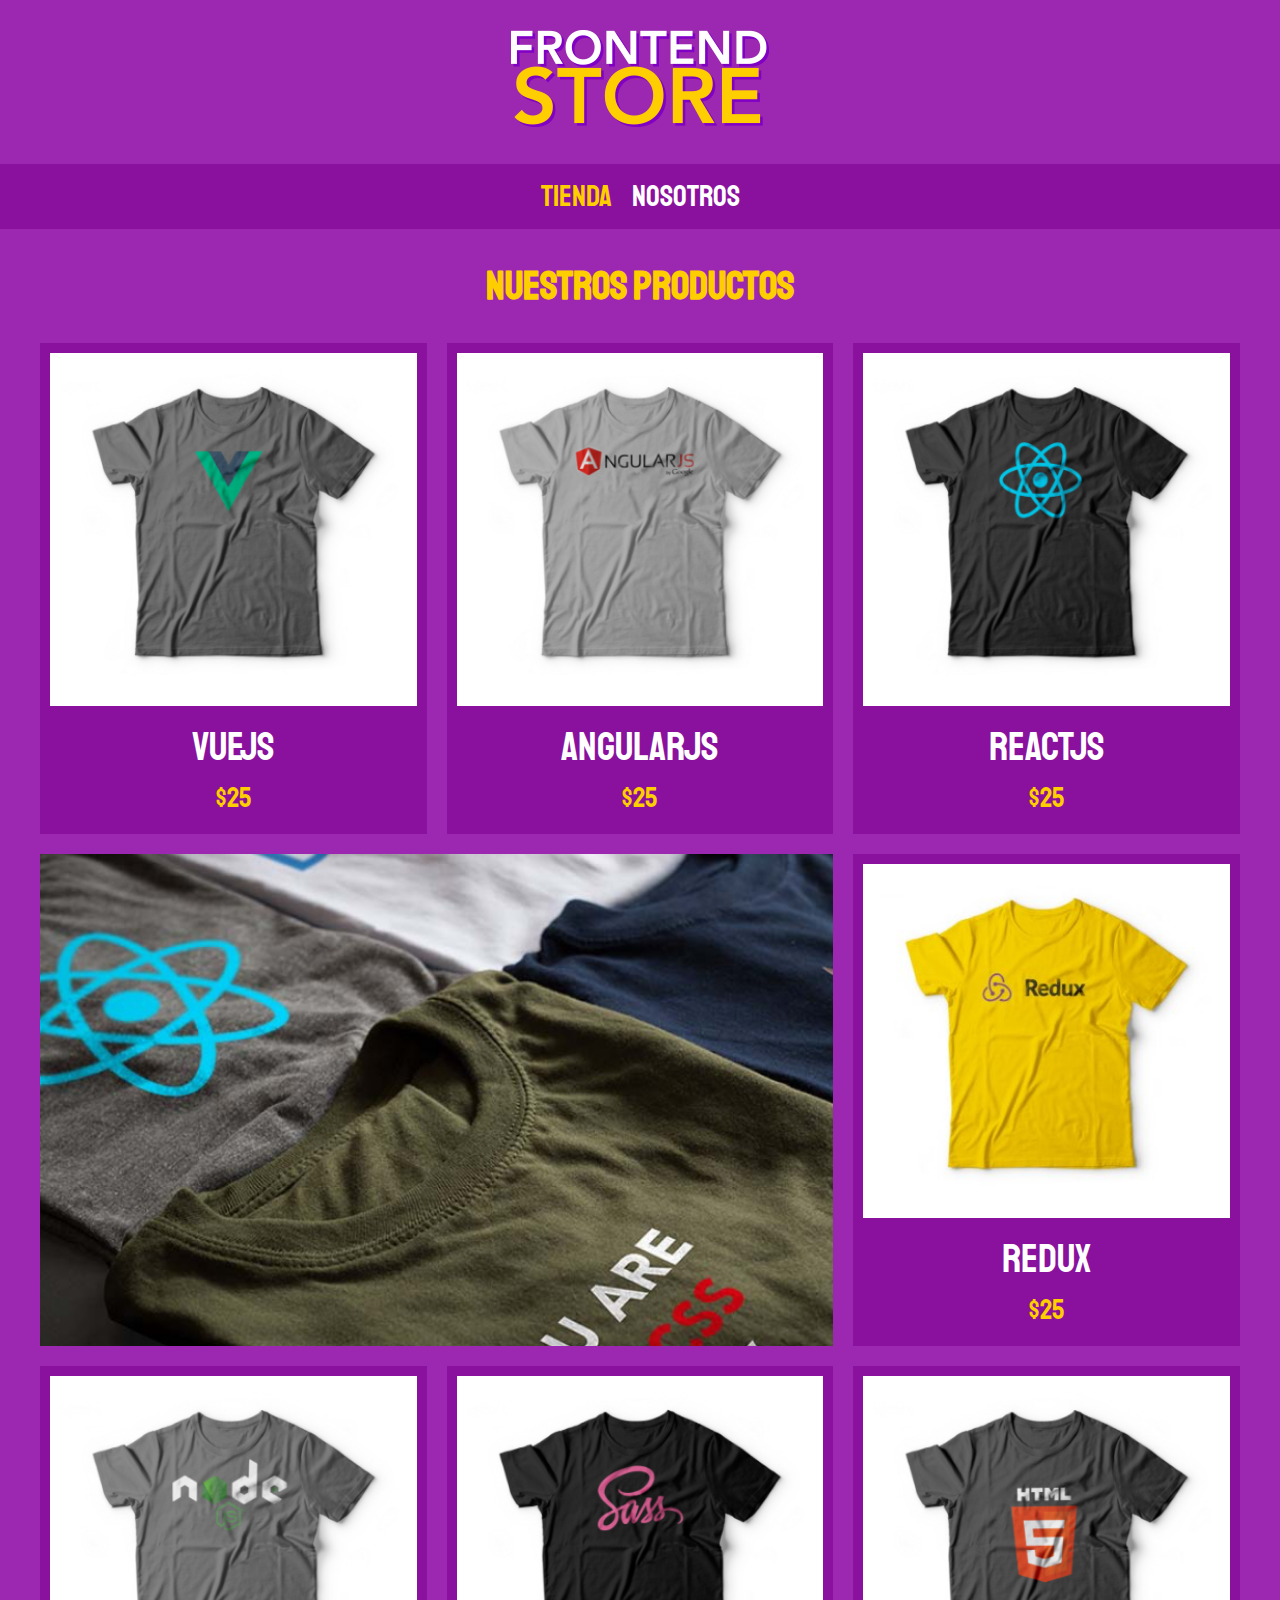
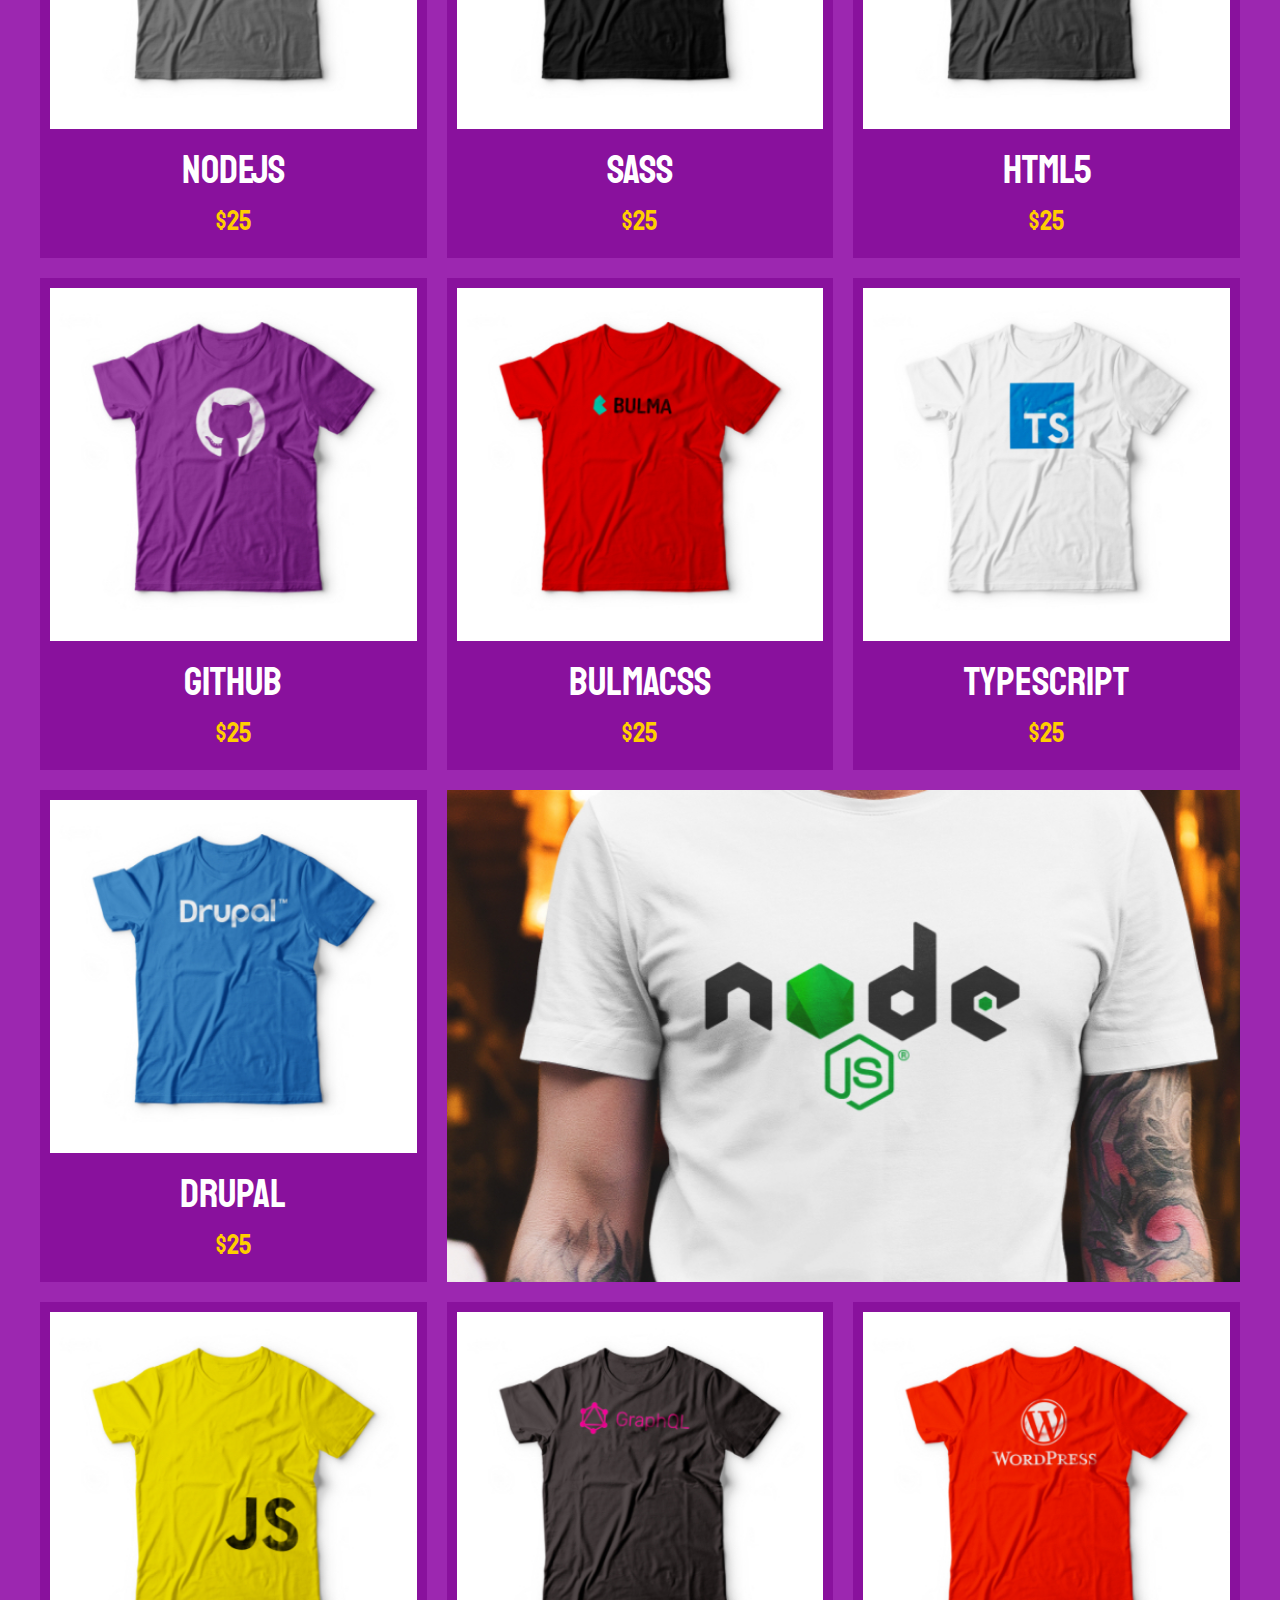
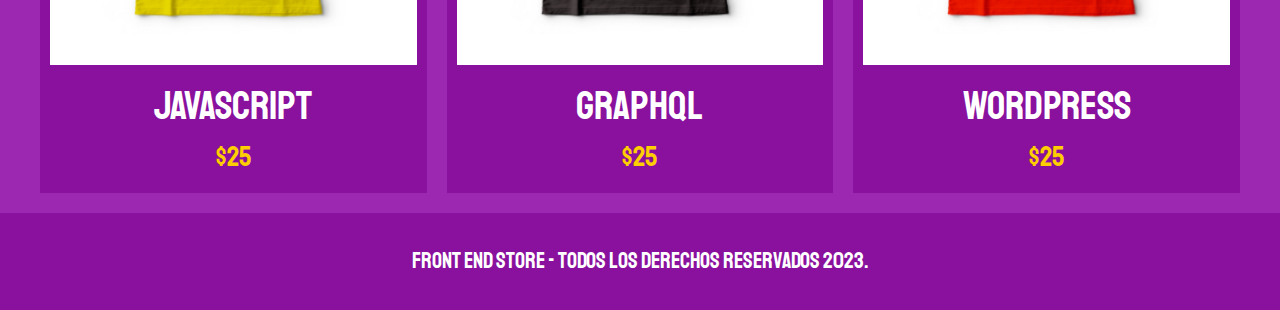
<file: index.html>
<!DOCTYPE html>
<html lang="en">
<head>
    <meta charset="UTF-8">
    <meta http-equiv="X-UA-Compatible" content="IE=edge">
    <meta name="viewport" content="width=device-width, initial-scale=1.0">
    <title>FrontEnd Store</title>
    <link rel="stylesheet" href="css/normalize.css">
    <link rel="preconnect" href="https://fonts.googleapis.com">
    <link rel="preconnect" href="https://fonts.gstatic.com" crossorigin>
    <link href="https://fonts.googleapis.com/css2?family=Staatliches&display=swap" rel="stylesheet">
    <link rel="stylesheet" href="css/styles.css">
</head>
<body>
    <header class="header">
        <a href="index.html">
            <img class="header__logo"src="img/logo.png" alt="Logotipo">
        </a>
    </header>

    <nav class="navegacion">
        <a class="navegacion__enlace navegacion__enlace--activo" href="index.html">Tienda</a>
        <a class="navegacion__enlace" href="nosotros.html">Nosotros</a>
    </nav>

    <main class="contenedor">
        <h1>Nuestros productos</h1>

        <div class="grid">
            <div class="producto">
                <a href="producto.html">
                    <img class="producto__imagen" src="img/1.jpg" alt="imagen camisa">
                    <div class="producto__informacion">
                        <p class="producto__nombre">VueJS</p>
                        <p class="producto__precio">$25</p>
                    </div> <!-- .producto-->
                </a>
            </div>

            <div class="producto">
                <a href="producto.html">
                    <img class="producto__imagen" src="img/2.jpg" alt="imagen camisa">
                    <div class="producto__informacion">
                        <p class="producto__nombre">AngularJS</p>
                        <p class="producto__precio">$25</p>
                    </div> <!-- .producto-->
                </a>
            </div>

            <div class="producto">
                <a href="producto.html">
                    <img class="producto__imagen" src="img/3.jpg" alt="imagen camisa">
                    <div class="producto__informacion">
                        <p class="producto__nombre">ReactJS</p>
                        <p class="producto__precio">$25</p>
                    </div> <!-- .producto-->
                </a>
            </div>

            <div class="producto">
                <a href="producto.html">
                    <img class="producto__imagen" src="img/4.jpg" alt="imagen camisa">
                    <div class="producto__informacion">
                        <p class="producto__nombre">Redux</p>
                        <p class="producto__precio">$25</p>
                    </div> <!-- .producto-->
                </a>
            </div>

            <div class="producto">
                <a href="producto.html">
                    <img class="producto__imagen" src="img/5.jpg" alt="imagen camisa">
                    <div class="producto__informacion">
                        <p class="producto__nombre">NodeJS</p>
                        <p class="producto__precio">$25</p>
                    </div> <!-- .producto-->
                </a>
            </div>

            <div class="producto">
                <a href="producto.html">
                    <img class="producto__imagen" src="img/6.jpg" alt="imagen camisa">
                    <div class="producto__informacion">
                        <p class="producto__nombre">SASS</p>
                        <p class="producto__precio">$25</p>
                    </div> <!-- .producto-->
                </a>
            </div>

            <div class="producto">
                <a href="producto.html">
                    <img class="producto__imagen" src="img/7.jpg" alt="imagen camisa">
                    <div class="producto__informacion">
                        <p class="producto__nombre">HTML5</p>
                        <p class="producto__precio">$25</p>
                    </div> <!-- .producto-->
                </a>
            </div>

            <div class="producto">
                <a href="producto.html">
                    <img class="producto__imagen" src="img/8.jpg" alt="imagen camisa">
                    <div class="producto__informacion">
                        <p class="producto__nombre">Github</p>
                        <p class="producto__precio">$25</p>
                    </div> <!-- .producto-->
                </a>
            </div>

            <div class="producto">
                <a href="producto.html">
                    <img class="producto__imagen" src="img/9.jpg" alt="imagen camisa">
                    <div class="producto__informacion">
                        <p class="producto__nombre">BulmaCSS</p>
                        <p class="producto__precio">$25</p>
                    </div> <!-- .producto-->
                </a>
            </div>

            <div class="producto">
                <a href="producto.html">
                    <img class="producto__imagen" src="img/10.jpg" alt="imagen camisa">
                    <div class="producto__informacion">
                        <p class="producto__nombre">TypeScript</p>
                        <p class="producto__precio">$25</p>
                    </div> <!-- .producto-->
                </a>
            </div>

            <div class="producto">
                <a href="producto.html">
                    <img class="producto__imagen" src="img/11.jpg" alt="imagen camisa">
                    <div class="producto__informacion">
                        <p class="producto__nombre">Drupal</p>
                        <p class="producto__precio">$25</p>
                    </div> <!-- .producto-->
                </a>
            </div>

            <div class="producto">
                <a href="producto.html">
                    <img class="producto__imagen" src="img/12.jpg" alt="imagen camisa">
                    <div class="producto__informacion">
                        <p class="producto__nombre">JavaScript</p>
                        <p class="producto__precio">$25</p>
                    </div> <!-- .producto-->
                </a>
            </div>

            <div class="producto">
                <a href="producto.html">
                    <img class="producto__imagen" src="img/13.jpg" alt="imagen camisa">
                    <div class="producto__informacion">
                        <p class="producto__nombre">GraphQL</p>
                        <p class="producto__precio">$25</p>
                    </div> <!-- .producto-->
                </a>
            </div>

            <div class="producto">
                <a href="producto.html">
                    <img class="producto__imagen" src="img/14.jpg" alt="imagen camisa">
                    <div class="producto__informacion">
                        <p class="producto__nombre">WordPress</p>
                        <p class="producto__precio">$25</p>
                    </div> <!-- .producto-->
                </a>
            </div>

            <div class="grafico grafico--camisas"></div>
            <div class="grafico grafico--node"></div>
        </div>

    </main>

    <footer class="footer">
        <p class="footer__texto">Front End Store - Todos los derechos reservados 2023.</p>
    </footer>
</body>
</html>
</file>
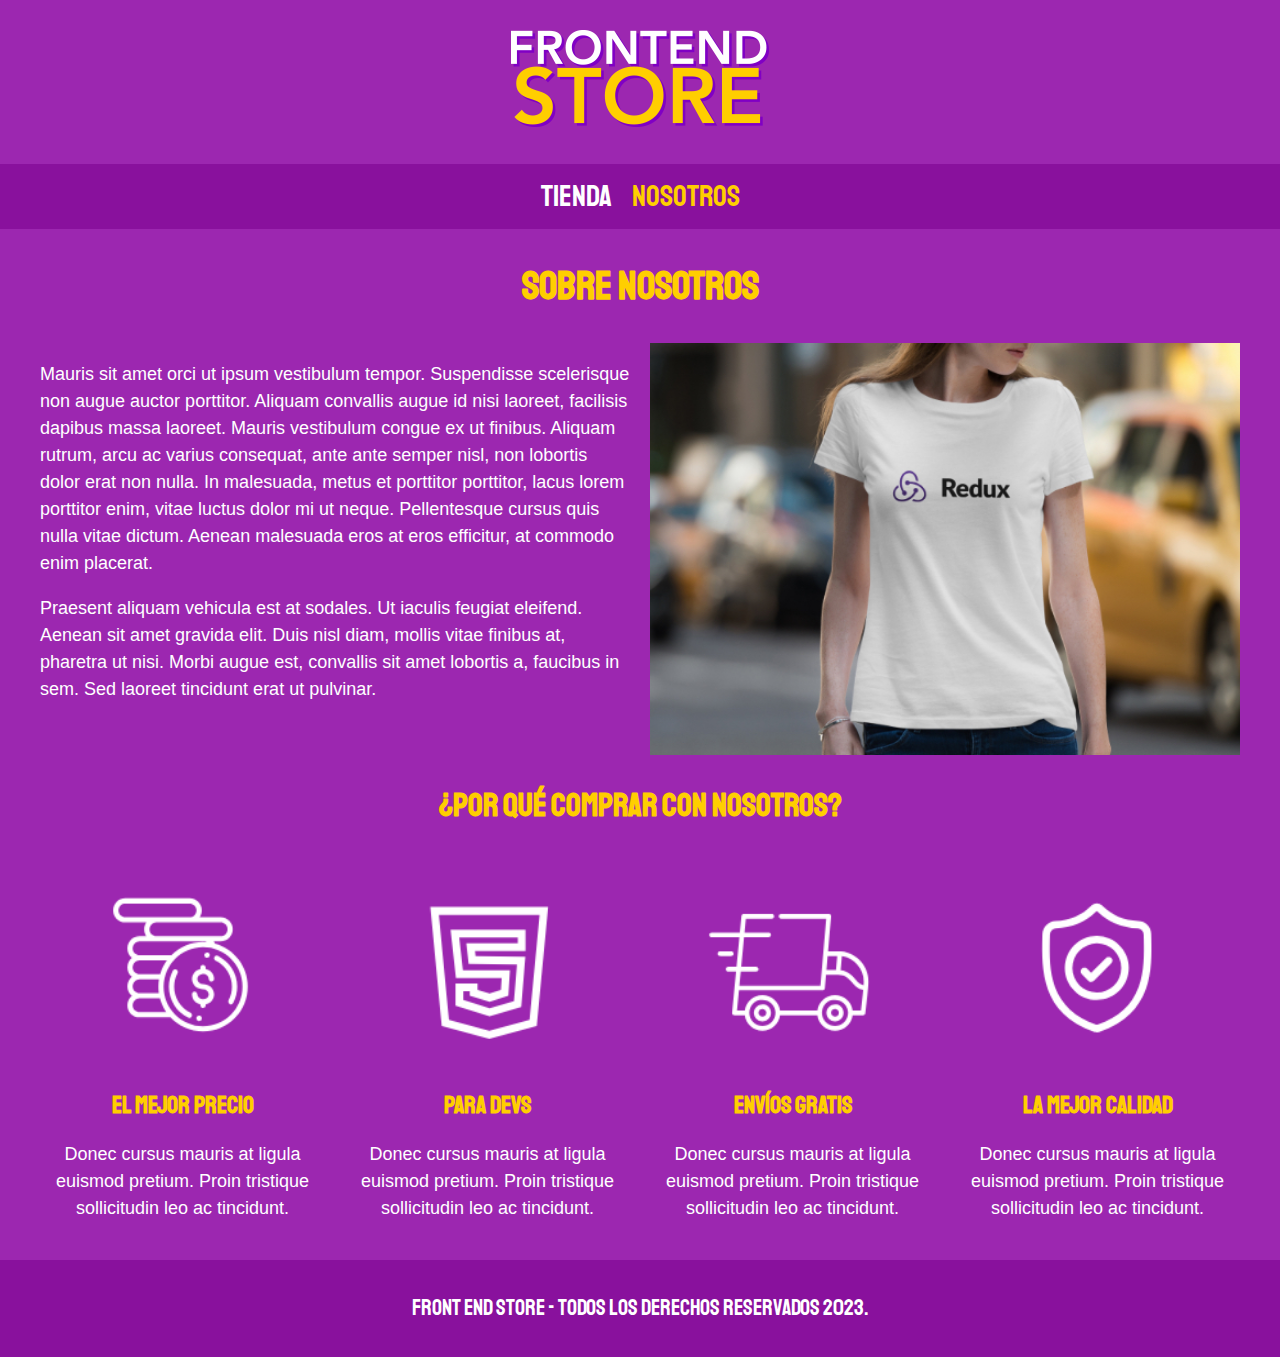
<file: nosotros.html>
<!DOCTYPE html>
<html lang="en">
<head>
    <meta charset="UTF-8">
    <meta http-equiv="X-UA-Compatible" content="IE=edge">
    <meta name="viewport" content="width=device-width, initial-scale=1.0">
    <title>FrontEnd Store</title>
    <link rel="stylesheet" href="css/normalize.css">
    <link rel="preconnect" href="https://fonts.googleapis.com">
    <link rel="preconnect" href="https://fonts.gstatic.com" crossorigin>
    <link href="https://fonts.googleapis.com/css2?family=Staatliches&display=swap" rel="stylesheet">
    <link rel="stylesheet" href="css/styles.css">
</head>
<body>
    <header class="header">
        <a href="index.html">
            <img class="header__logo"src="img/logo.png" alt="Logotipo">
        </a>
    </header>

    <nav class="navegacion">
        <a class="navegacion__enlace" href="index.html">Tienda</a>
        <a class="navegacion__enlace navegacion__enlace--activo" href="nosotros.html">Nosotros</a>
    </nav>

    <main class="contenedor">
        <h1>Sobre Nosotros</h1>

        <div class="nosotros">
            <div class="nosotros__contenido">
                <p>Mauris sit amet orci ut ipsum vestibulum tempor. Suspendisse scelerisque non augue auctor porttitor. 
                Aliquam convallis augue id nisi laoreet, facilisis dapibus massa laoreet. Mauris vestibulum congue ex ut finibus. 
                Aliquam rutrum, arcu ac varius consequat, ante ante semper nisl, non lobortis dolor erat non nulla. 
                In malesuada, metus et porttitor porttitor, lacus lorem porttitor enim, vitae luctus dolor mi ut neque. 
                Pellentesque cursus quis nulla vitae dictum. Aenean malesuada eros at eros efficitur, at commodo enim placerat.</p>
                    
                <p>Praesent aliquam vehicula est at sodales. Ut iaculis feugiat eleifend. Aenean sit amet gravida elit.
                Duis nisl diam, mollis vitae finibus at, pharetra ut nisi. Morbi augue est, convallis sit amet lobortis a, faucibus in sem. 
                Sed laoreet tincidunt erat ut pulvinar.</p>
                
            </div>
            <img class="nosotros__imagen" src="img/nosotros.jpg" alt="imagen nosotros">
        </div>

    </main>

    <section class="contenedor comprar">
        <h2 class="comprar_titulo">¿Por qué comprar con nosotros?</h2>
        <div class="bloques">
            <div class="bloque">
                <img class="bloque__imagen" src="img/icono_1.png" alt="porque comprar">
                <h3 class="bloque__titulo">El mejor precio</h3>
                <p>Donec cursus mauris at ligula euismod pretium. 
                    Proin tristique sollicitudin leo ac tincidunt.</p>
            </div><!--.bloque-->

            <div class="bloque">
                <img class="bloque__imagen" src="img/icono_2.png" alt="porque comprar">
                <h3 class="bloque__titulo">Para Devs</h3>
                <p>Donec cursus mauris at ligula euismod pretium. 
                    Proin tristique sollicitudin leo ac tincidunt.</p>
            </div><!--.bloque-->

            <div class="bloque">
                <img class="bloque__imagen" src="img/icono_3.png" alt="porque comprar">
                <h3 class="bloque__titulo">Envíos Gratis</h3>
                <p>Donec cursus mauris at ligula euismod pretium. 
                    Proin tristique sollicitudin leo ac tincidunt.</p>
            </div><!--.bloque-->

            <div class="bloque">
                <img class="bloque__imagen" src="img/icono_4.png" alt="porque comprar">
                <h3 class="bloque__titulo">La mejor calidad</h3>
                <p>Donec cursus mauris at ligula euismod pretium. 
                    Proin tristique sollicitudin leo ac tincidunt.</p>
            </div><!--.bloque-->
        </div><!--bloques-->
    </section>

    <footer class="footer">
        <p class="footer__texto">Front End Store - Todos los derechos reservados 2023.</p>
    </footer>
</body>
</html>
</file>
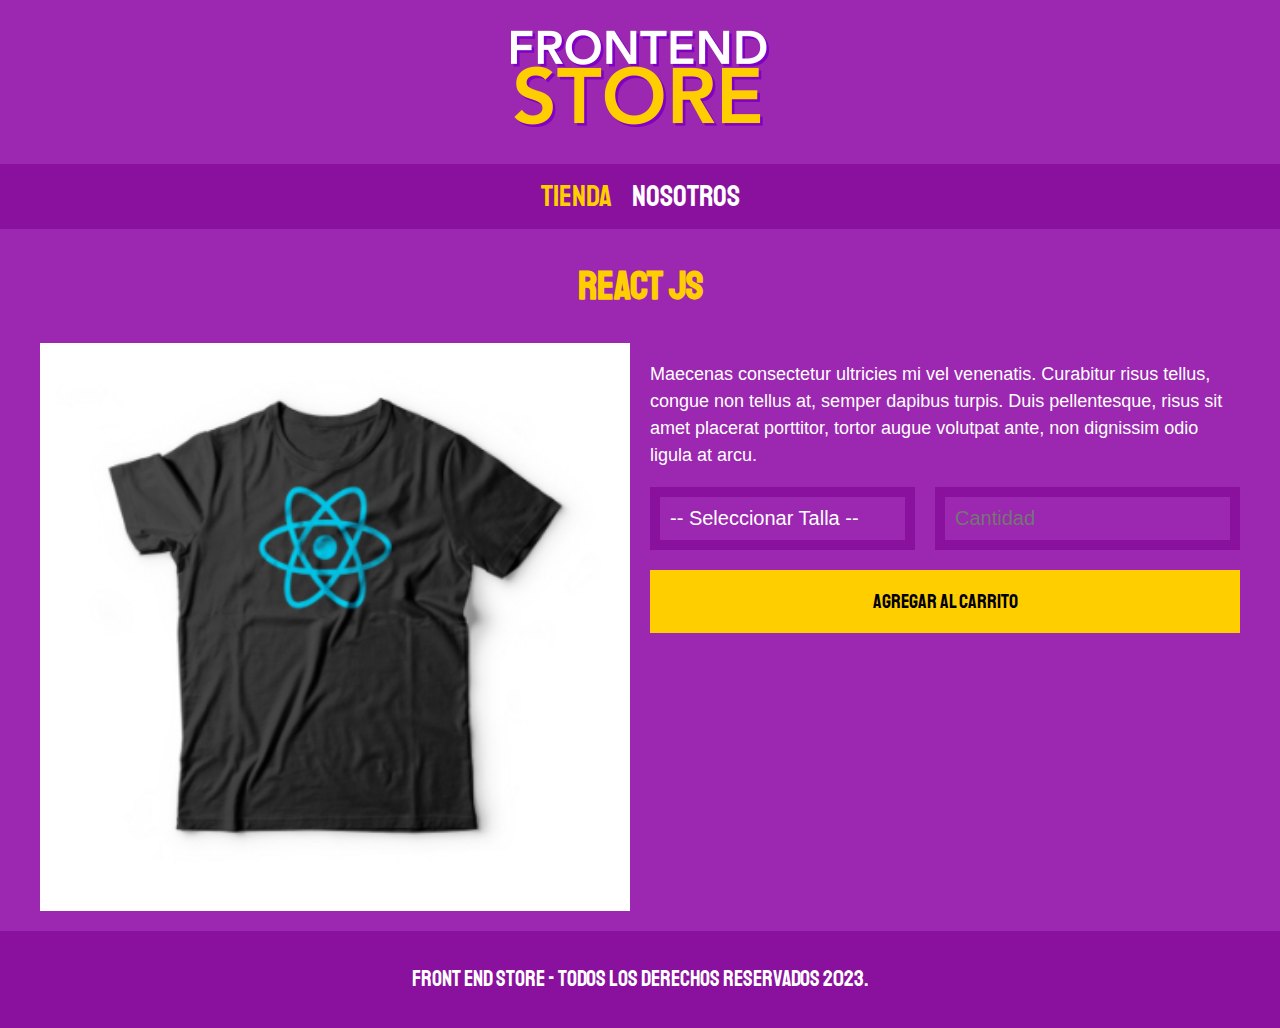
<file: producto.html>
<!DOCTYPE html>
<html lang="en">
<head>
    <meta charset="UTF-8">
    <meta http-equiv="X-UA-Compatible" content="IE=edge">
    <meta name="viewport" content="width=device-width, initial-scale=1.0">
    <title>FrontEnd Store</title>
    <link rel="stylesheet" href="css/normalize.css">
    <link rel="preconnect" href="https://fonts.googleapis.com">
    <link rel="preconnect" href="https://fonts.gstatic.com" crossorigin>
    <link href="https://fonts.googleapis.com/css2?family=Staatliches&display=swap" rel="stylesheet">
    <link rel="stylesheet" href="css/styles.css">
</head>
<body>
    <header class="header">
        <a href="index.html">
            <img class="header__logo"src="img/logo.png" alt="Logotipo">
        </a>
    </header>

    <nav class="navegacion">
        <a class="navegacion__enlace navegacion__enlace--activo" href="index.html">Tienda</a>
        <a class="navegacion__enlace" href="nosotros.html">Nosotros</a>
    </nav>

    <main class="contenedor">
        <h1>React JS</h1>

        <div class="camisa">
            <img class="camisa__imagen" src="img/3.jpg" alt="Imagen del Producto">
            
            <div class="camisa__contenido">
                <p>Maecenas consectetur ultricies mi vel venenatis. Curabitur risus tellus, congue non 
                    tellus at, semper dapibus turpis. Duis pellentesque, risus sit amet placerat porttitor, 
                    tortor augue volutpat ante, non dignissim odio ligula at arcu.</p>

                    <form class="formulario">
                        <select class="formulario__campo" name="" id="">
                            <option disabled selected>-- Seleccionar Talla --</option>
                            <option value="">Chica</option>
                            <option value="">Mediana</option>
                            <option value="">Grande</option>
                        </select>
                        <input class="formulario__campo" type="number" placeholder="Cantidad" min="1">
                        <input class="formulario__submit" type="submit" value="Agregar al Carrito">
                    </form>
            </div>
        </div>

    </main>

    <footer class="footer">
        <p class="footer__texto">Front End Store - Todos los derechos reservados 2023.</p>
    </footer>
</body>
</html>
</file>
<file: css/styles.css>
:root{
    --primario : #9c27b0;
    --primarioOscuro: #89119d;
    --secundario: #FFCE00;
    --secundarioOscuro: rgb(233,187,2);
    --blanco: #fff;
    --negro: #000;
    --fuentePrincipal: 'Staatliches', cursive;
}

html{
    box-sizing: border-box;
    font-size: 62.5%;
}
*, *:before, *:after {
    box-sizing: inherit;
}

/* Globales */
body{
    background-color: var(--primario);
    font-size: 1.6rem;
    line-height: 1.5;
}
p{
    font-size: 1.8rem;
    font-family: Arial, Helvetica, sans-serif;
    color: var(--blanco);
}
a{
    text-decoration: none;
}
img{
    width: 100%;
}

.contenedor{
    max-width: 120rem;
    margin: 0 auto;
}

h1,h2,h3{
    text-align: center;
    color: var(--secundario);
    font-family: var(--fuentePrincipal);
}
h1{
    font-size: 4rem;
}
h2{
    font-size: 3.2rem;
}
h3{
    font-size: 2.4rem;
}

/* Header */

.header {
    display: flex;
    justify-content: center;
}
.header__logo{
    margin: 3rem 0;
}
.footer{
    background-color: var(--primarioOscuro);
    padding: 1rem 0;
    margin-top: 2rem;
}
.footer__texto{
    font-family: var(--fuentePrincipal);
    text-align: center;
    font-size: 2.2rem;
}

/* Navegación */
.navegacion{
    background-color: var(--primarioOscuro);
    padding: 1rem 0;
    display: flex;
    justify-content: center;
    gap: 2rem; /* separa elementos entre si */
}
.navegacion__enlace{
    font-family: var(--fuentePrincipal);
    color: var(--blanco);
    font-size: 3rem;
}
.navegacion__enlace--activo,
.navegacion__enlace:hover{
    color: var(--secundario);
}

/* Grid */
.grid{
    display: grid;
    grid-template-columns: repeat(2, 1fr);
    gap: 2rem;
}
@media (min-width: 768px){
    .grid{
        display: grid;
        grid-template-columns: repeat(3, 1fr);
        }
    }

/* Productos */
.producto{
    background-color: var(--primarioOscuro);
    padding: 1rem;
}

.producto__nombre{
    font-size: 4rem;
}
.producto__precio{
    font-size: 2.8rem;
    color: var(--secundario);
}
.producto__nombre,
.producto__precio{
    font-family: var(--fuentePrincipal);
    margin: 1rem 0;
    text-align: center;
    line-height: 1.2;
}

/* Graficos */
.grafico{
    min-height: 30rem;
    background-repeat: no-repeat;
    background-size: cover;
    grid-column: 1 / 3;
}

.grafico--camisas{
    grid-row: 2 / 3;
    background-image: url(../img/grafico1.jpg);
}

.grafico--node{
    background-image: url(../img/grafico2.jpg);
    grid-row: 8 / 9;
}
@media (min-width: 768px){
    .grafico--node{
        grid-row: 5 / 6;
        grid-column: 2 / 4;
    }
}

/* Nosotros */
.nosotros{
    display: grid;
    grid-template-rows: repeat(2, auto);
}

@media (min-width: 768px){
    .nosotros{
        display: grid;
        grid-template-columns: repeat(2, 1fr);
        column-gap: 2rem;
    }
}
.nosotros__imagen{
    grid-row: 1 / 2;
}

@media (min-width: 768px){
    .nosotros__imagen{
        grid-column: 2 / 3;
    }
}

/* Bloques */
.bloques{
    display: grid;
    grid-template-columns: repeat(2, 1fr);
    gap: 2rem;
}
@media (min-width: 768px){
    .bloques{
        grid-template-columns: repeat(4, 1fr);
    }
    
}
.bloque{
    text-align: center;
}
.bloque__titulo{
    margin: 0;
}

/* Página del Producto */
@media (min-width: 768px){
    .camisa{
        display: grid;
        grid-template-columns: repeat(2, 1fr);
        column-gap: 2rem;
    }
}

.formulario{
    display: grid;
    grid-template-columns: repeat(2, 1fr);
    gap: 2rem;
}

.formulario__campo{
    border: 1rem solid var(--primarioOscuro); /* 1er tamaño borde, 2do estilo de borde, 3er color border, */
    background-color: transparent;
    color: var(--blanco);
    font-size: 2rem;
    font-family: Arial, Helvetica, sans-serif;
    padding: 1rem;
    appearance: none;
}


.formulario__submit{
    background-color: var(--secundario);
    border: none;
    font-size: 2rem;
    font-family: var(--fuentePrincipal);
    padding: 2rem;
    transition: background-color .3s ease; /*cambio de color de un boton como animación */
    grid-column: 1 / 3 ;
}
.formulario__submit:hover{
    cursor: pointer;
    background-color: var(--secundarioOscuro);
}
</file>
